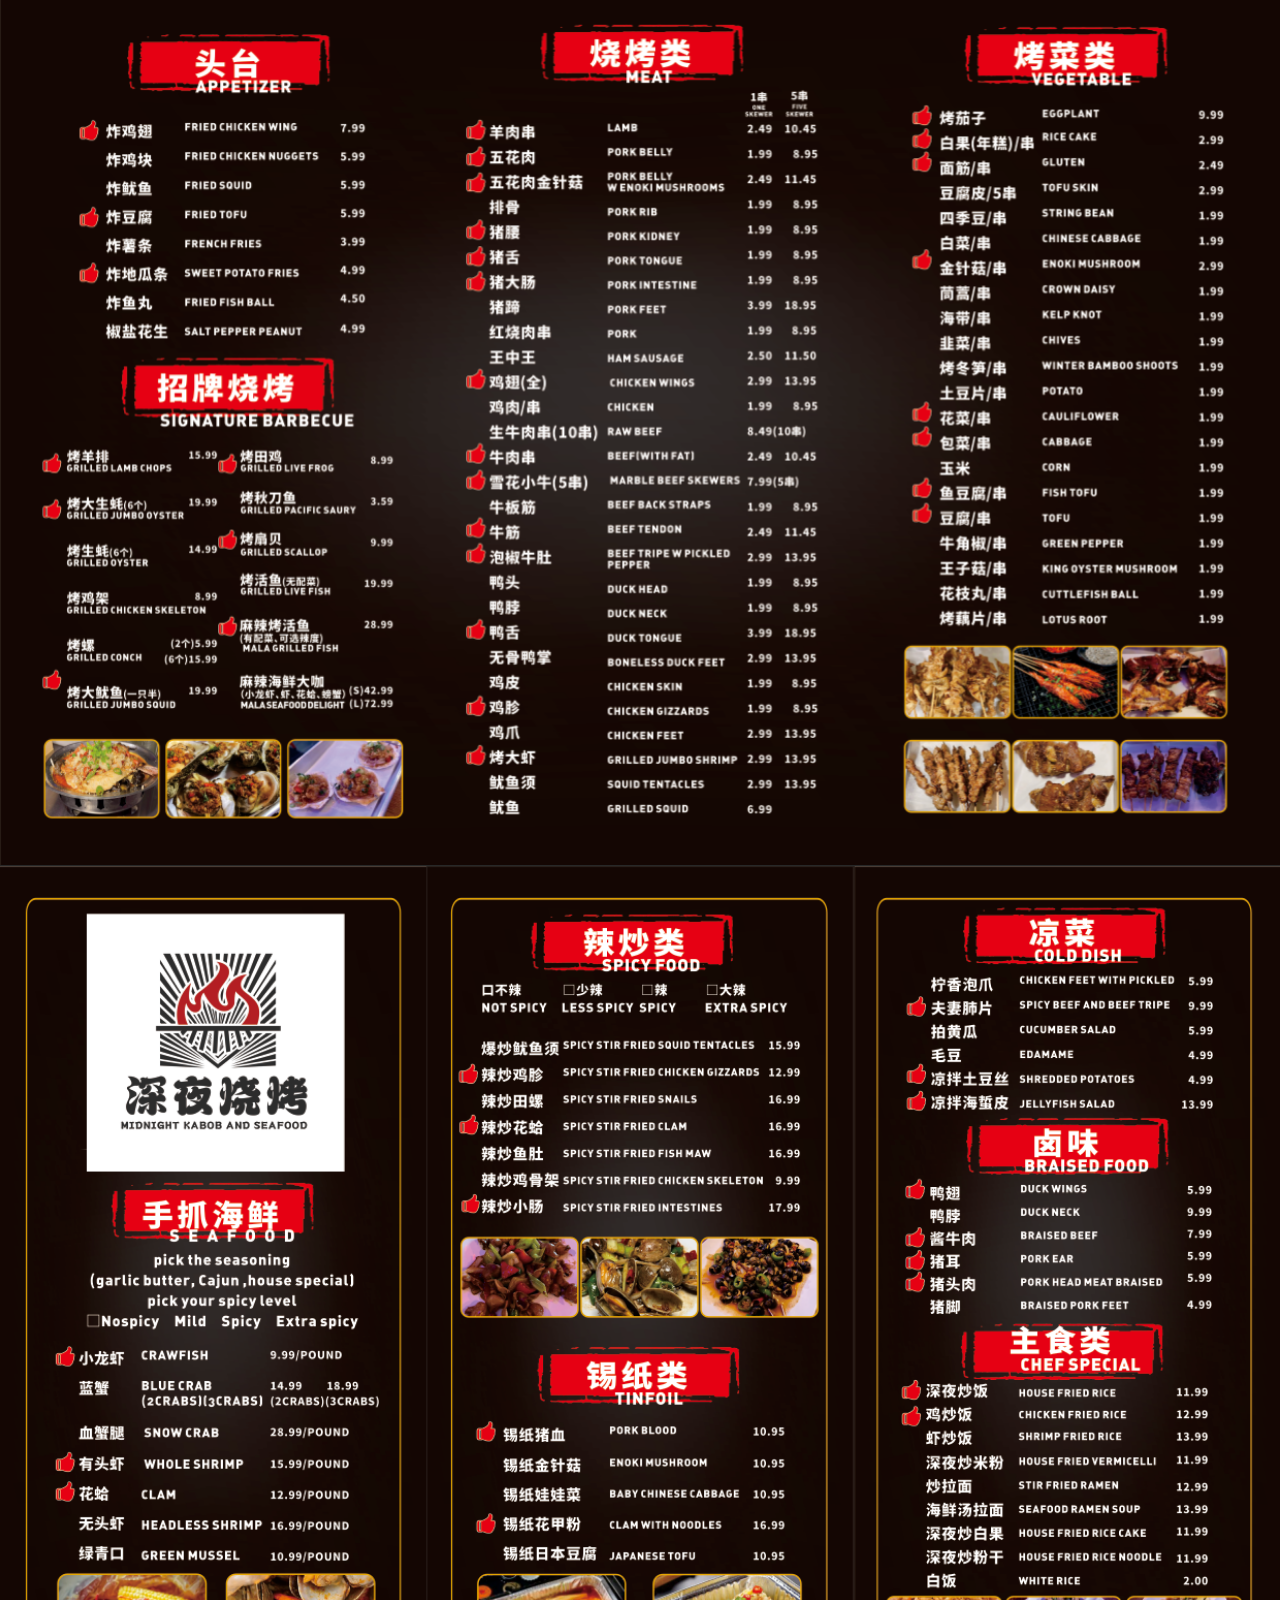
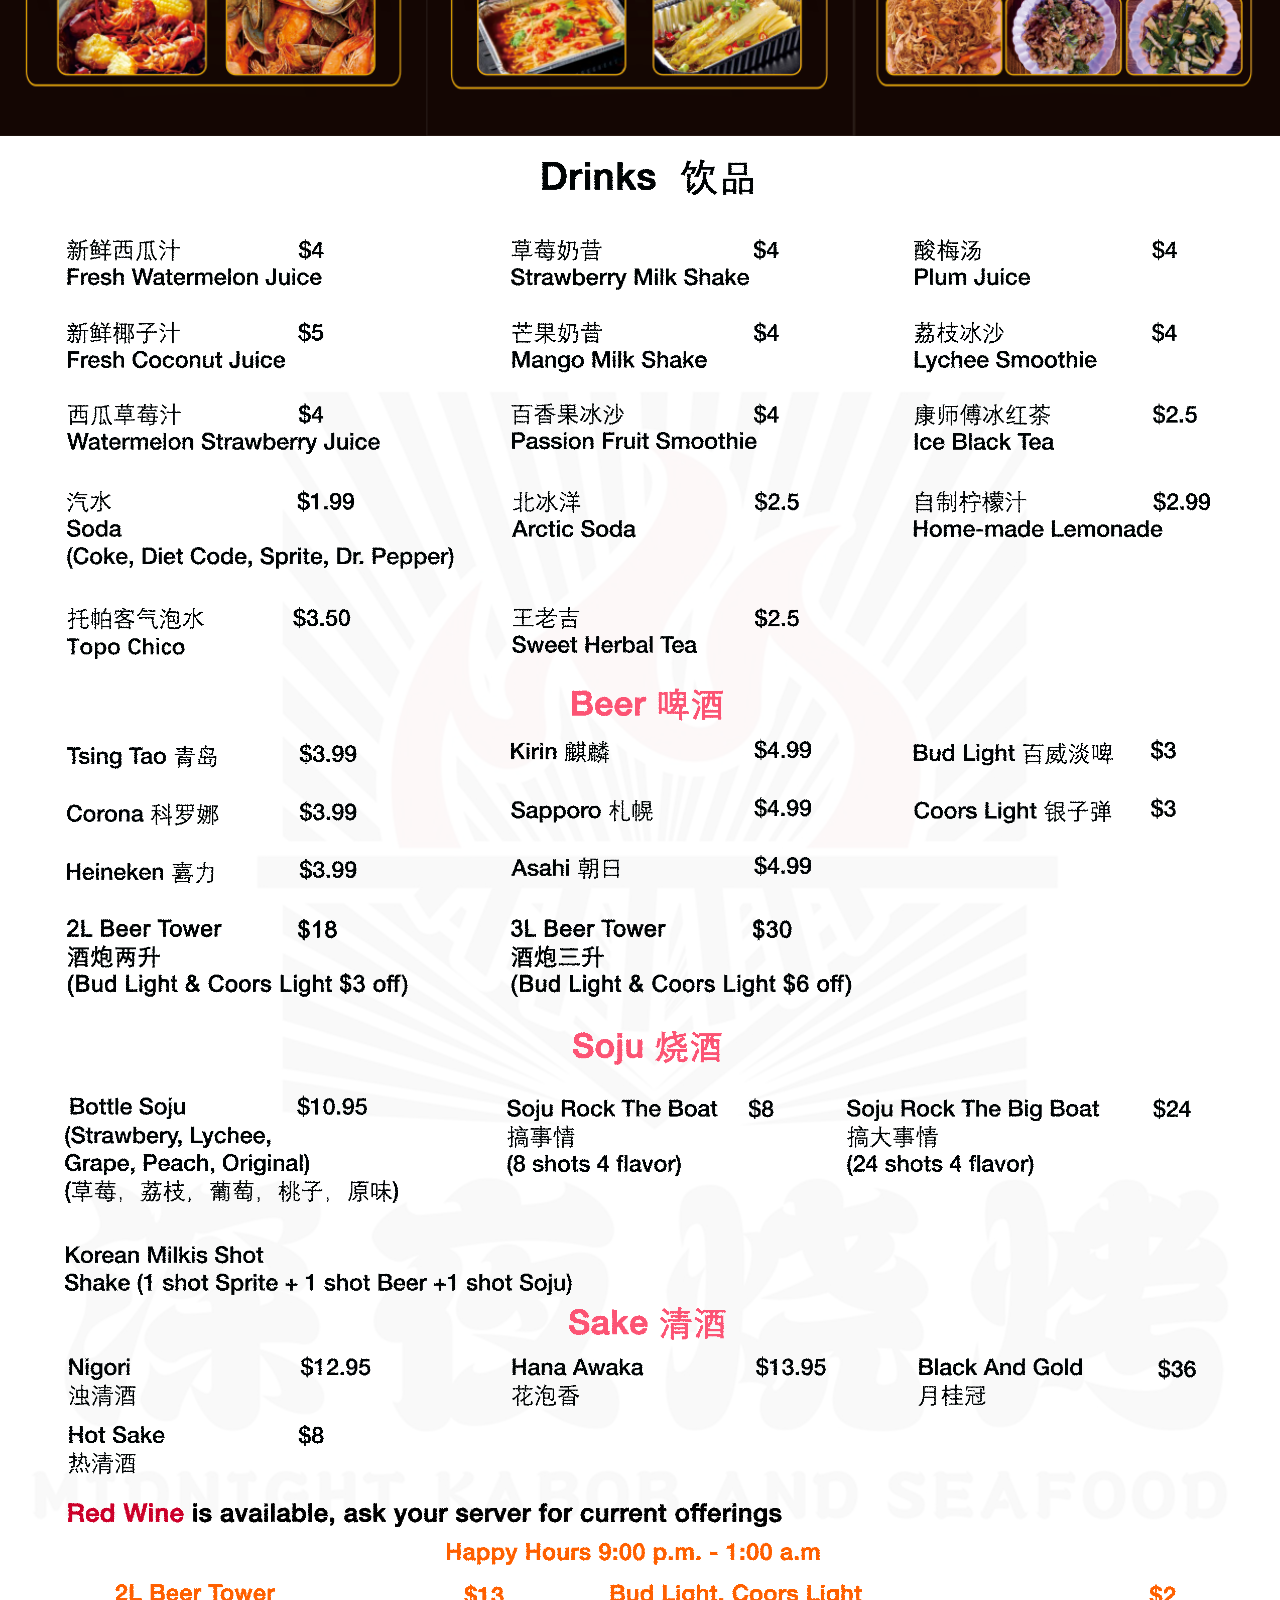
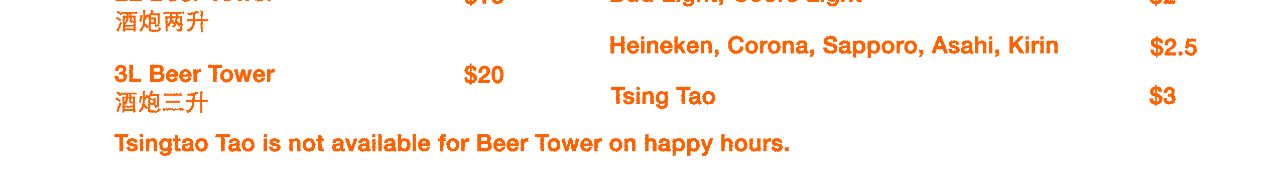
<file: index.html>
<!DOCTYPE html>
<html lang="en">
  <head>
    <meta charset="UTF-8" />
    <meta http-equiv="X-UA-Compatible" content="IE=edge" />
    <meta name="viewport" content="width=device-width, initial-scale=1.0" />
    <title>Midnight Kabob And Seafood</title>
    <link rel="stylesheet" href="mystyles.css" />
    <link rel="icon" href="MKNSlogo.jpg" type="image/x-icon" />
  </head>
  <body class="container">
    <div class="food container">
      <img src="NewMenu_Front.png" alt="Menu Front" />
      <img src="NewMenu_Back.png" alt="Menu Back" />
    </div>
    <div class="Drinks container">
      <img src="Drinks Menu.png" alt="Drinks Menu" />
    </div>
  </body>
</html>
</file>
<file: mystyles.css>
body {
  margin: 0;
}
.container {
  display: flex;
  flex-direction: column;
}

.food {
  background-color: black;
}

.drinks {
  background-color: white;
}
</file>
